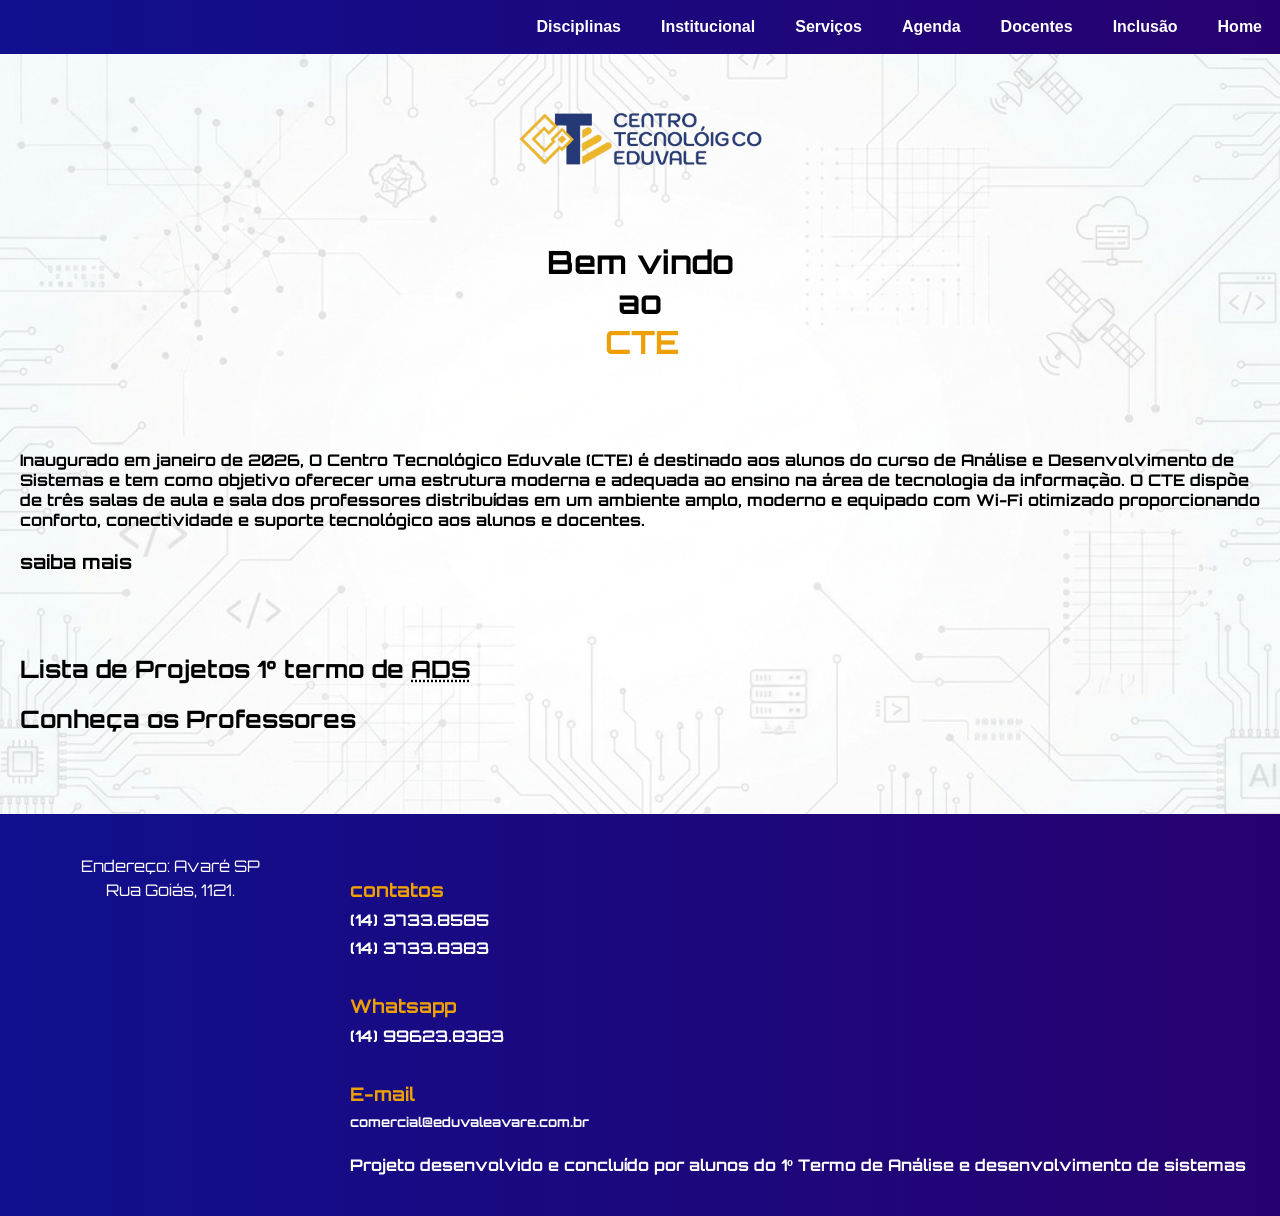
<file: index.html>
<!DOCTYPE HTML>
<html lang="en">
<head>
    <meta charset="UTF-8">
    <meta name="viewport" content="width=device-width, initial-scale=1.0">

    <!--adiciona css no codigo-->
    <link rel="stylesheet" href="/css/home.css">

    <!--adiciona estilos de fonte-->
        <link rel="preconnect" href="https://fonts.gstatic.com" crossorigin>
        <link href="https://fonts.googleapis.com/css2?family=Archivo+Black&family=Orbitron:wght@400..900&family=Silkscreen:wght@400;700&family=VT323&display=swap" rel="stylesheet">

    <title>Página principal</title>
</head>
<body>

    <!--Conteúdo do topo da página-->
    <header>
        <nav>
            <button class="menu-toggle" id="menuToggle" aria-label="Abrir menu">
                <span class="bar"></span>
                <span class="bar"></span>
                <span class="bar"></span>
            </button>

            <div class="nav-links" id="navLinks">
                <a class="linksHeader" href="/pages/curso.html">Disciplinas</a>
                <a class="linksHeader" href="/pages/institucional.html">Institucional</a>
                <a class="linksHeader" href="/pages/servicos.html">Serviços</a>
                <a class="linksHeader" href="/pages/agenda.html">Agenda</a>
                <a class="linksHeader" href="/pages/docentes.html">Docentes</a>
                <a class="linksHeader" href="/pages/inclusao.html">Inclusão</a>
                <a class="linksHeader" href="/index.html">Home</a>
            </div>
        </nav>
    </header>

    <!--Conteúdo principal da página-->
    <main id="paralax">
        <!--logo do curso no topo da página-->
        <section id="logoCurso">
            <div class="logo"></div>
        </section>

        <!--boas vindas!!-->
        <h1 id="titulo1" >
            Bem vindo <br>
            ao <br>
            <span class="letraMaior">CTE</span>
        </h1>

        <p id="paragrafo1">Inaugurado em janeiro de 2026, O Centro Tecnológico Eduvale (CTE) é destinado aos alunos do curso de Análise e Desenvolvimento de Sistemas e tem como objetivo oferecer uma estrutura moderna e adequada ao ensino na área de tecnologia da informação.
        O CTE dispõe de três salas de aula e sala dos professores distribuídas em um ambiente amplo, moderno e equipado com Wi-Fi otimizado proporcionando conforto, conectividade e suporte tecnológico aos alunos e docentes. </p>
        
        <!--botao redireciona para site da faculdade-->
        <section>
            <a href="https://www.eduvaleavare.com.br/" id="saibaMais">saiba mais</a>
        </section>

        <section class="listaDestaque">
            <a href="projetos.html" style="color: black; text-decoration: none;"><h2>Lista de Projetos 1° termo de <abbr title="Análise e Desenvolvimento de sistemas">ADS</abbr></h2></a>
            <a href="docentes.html" style="color: black; text-decoration: none;"><h2>Conheça os Professores<abbr title="Análise e Desenvolvimento de sistemas"></h2></a>
        </section>
        
    </main>
    

    <footer>

        <section>
            <p id="endereco">Endereço: Avaré SP 
                <br>Rua Goiás, 1121.</p>
            <iframe title="mapa google"
                src="https://www.google.com/maps/embed?pb=!1m18!1m12!1m3!1d7339.994823089298!2d-48.931171909295685!3d-23.097190597630686!2m3!1f0!2f0!3f0!3m2!1i1024!2i768!4f13.1!3m3!1m2!1s0x94c1270038081385%3A0x7e2c0cf404a719e9!2sHVET%20Eduvale!5e0!3m2!1spt-BR!2sbr!4v1778287290994!5m2!1spt-BR!2sbr" 
                id="mapa" allowfullscreen="" loading="lazy" referrerpolicy="no-referrer-when-downgrade">
            </iframe>
        </section>
        
        <section>
            <div class="contatos">
                <h3>contatos</h3>
                <h4>(14) 3733.8585</h4>
                <h4>(14) 3733.8383</h4>
                <br>
                <h3>Whatsapp</h3>
                <h4>(14) 99623.8383</h4>
                <br>
                <h3>E-mail</h3>
                <h5>comercial@eduvaleavare.com.br</h5>
            </div>

            <div id="creditos">
                <p>Projeto desenvolvido e concluído por alunos do 1º Termo de Análise e desenvolvimento de sistemas</p>
            </div>

        </section>
        
    </footer>
<script src="/js/script.js"></script>
</body>

</html>
</file>
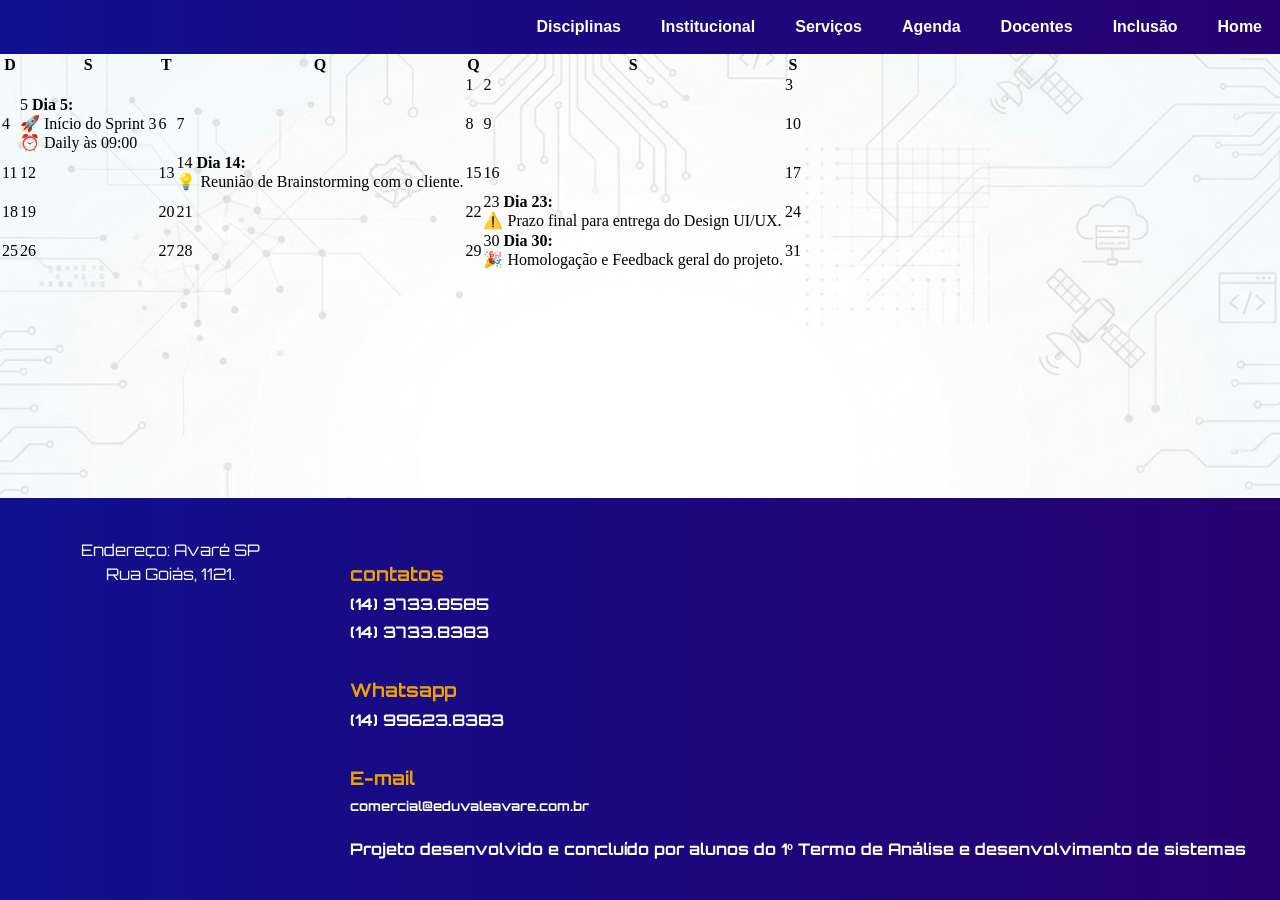
<file: pages/agenda.html>
<!DOCTYPE HTML>
<html lang="en">
<head>
    <meta charset="UTF-8">
    <meta name="viewport" content="width=device-width, initial-scale=1.0">

    <!--adiciona css no codigo-->
    <link rel="stylesheet" href="/css/agenda.css">

    <!--adiciona estilos de fonte-->
        <link rel="preconnect" href="https://fonts.gstatic.com" crossorigin>
        <link href="https://fonts.googleapis.com/css2?family=Archivo+Black&family=Orbitron:wght@400..900&family=Silkscreen:wght@400;700&family=VT323&display=swap" rel="stylesheet">

    <title>Página principal</title>
</head>
<body id="paralax">

<!--Conteúdo do topo da página-->
    <header>
        <nav>
            <button class="menu-toggle" id="menuToggle" aria-label="Abrir menu">
                <span class="bar"></span>
                <span class="bar"></span>
                <span class="bar"></span>
            </button>

            <div class="nav-links" id="navLinks">
                <a class="linksHeader" href="curso.html">Disciplinas</a>
                <a class="linksHeader" href="institucional.html">Institucional</a>
                <a class="linksHeader" href="servicos.html">Serviços</a>
                <a class="linksHeader" href="agenda.html">Agenda</a>
                <a class="linksHeader" href="docentes.html">Docentes</a>
                <a class="linksHeader" href="inclusao.html">Inclusão</a>
                <a class="linksHeader" href="/index.html">Home</a>
            </div>
        </nav>
    </header>

    <main>
        <table>
            <thead>
                <th>D</th>
                <th>S</th>
                <th>T</th>
                <th>Q</th>
                <th>Q</th>
                <th>S</th>
                <th>S</th>
            </thead>
            <tbody>
<td class="empty-day"></td>
                    <td class="empty-day"></td>
                    <td class="empty-day"></td>
                    <td class="empty-day"></td>
                    <td>1</td>
                    <td>2</td>
                    <td>3</td>
                </tr>
                <tr>
                    <td>4</td>
                    <td class="event-day">
                        5
                        <span class="event-notes">
                            <strong>Dia 5:</strong><br>
                            🚀 Início do Sprint 3<br>⏰ Daily às 09:00
                        </span>
                    </td>
                    <td>6</td>
                    <td>7</td>
                    <td>8</td>
                    <td>9</td>
                    <td>10</td>
                </tr>
                <tr>
                    <td>11</td>
                    <td>12</td>
                    <td>13</td>
                    <td class="event-day">
                        14
                        <span class="event-notes">
                            <strong>Dia 14:</strong><br>
                            💡 Reunião de Brainstorming com o cliente.
                        </span>
                    </td>
                    <td>15</td>
                    <td>16</td>
                    <td>17</td>
                </tr>
                <tr>
                    <td>18</td>
                    <td>19</td>
                    <td>20</td>
                    <td>21</td>
                    <td>22</td>
                    <td class="event-day">
                        23
                        <span class="event-notes">
                            <strong>Dia 23:</strong><br>
                            ⚠️ Prazo final para entrega do Design UI/UX.
                        </span>
                    </td>
                    <td>24</td>
                </tr>
                <tr>
                    <td>25</td>
                    <td>26</td>
                    <td>27</td>
                    <td>28</td>
                    <td>29</td>
                    <td class="event-day">
                        30
                        <span class="event-notes">
                            <strong>Dia 30:</strong><br>
                            🎉 Homologação e Feedback geral do projeto.
                        </span>
                    </td>
                    <td>31</td>
            </tbody>
        </table>
    </main>
    
    <footer>

        <section>
            <p id="endereco">Endereço: Avaré SP 
                <br>Rua Goiás, 1121.</p>
            <iframe title="mapa google"
                src="https://www.google.com/maps/embed?pb=!1m18!1m12!1m3!1d7339.994823089298!2d-48.931171909295685!3d-23.097190597630686!2m3!1f0!2f0!3f0!3m2!1i1024!2i768!4f13.1!3m3!1m2!1s0x94c1270038081385%3A0x7e2c0cf404a719e9!2sHVET%20Eduvale!5e0!3m2!1spt-BR!2sbr!4v1778287290994!5m2!1spt-BR!2sbr" 
                id="mapa" allowfullscreen="" loading="lazy" referrerpolicy="no-referrer-when-downgrade">
            </iframe>
        </section>
        
        <section>
            <div class="contatos">
                <h3>contatos</h3>
                <h4>(14) 3733.8585</h4>
                <h4>(14) 3733.8383</h4>
                <br>
                <h3>Whatsapp</h3>
                <h4>(14) 99623.8383</h4>
                <br>
                <h3>E-mail</h3>
                <h5>comercial@eduvaleavare.com.br</h5>
            </div>

            <div id="creditos">
                <p>Projeto desenvolvido e concluído por alunos do 1º Termo de Análise e desenvolvimento de sistemas</p>
            </div>

        </section>
        
    </footer>
    <script src="/js/script.js"></script>
</body>

</html>
</file>
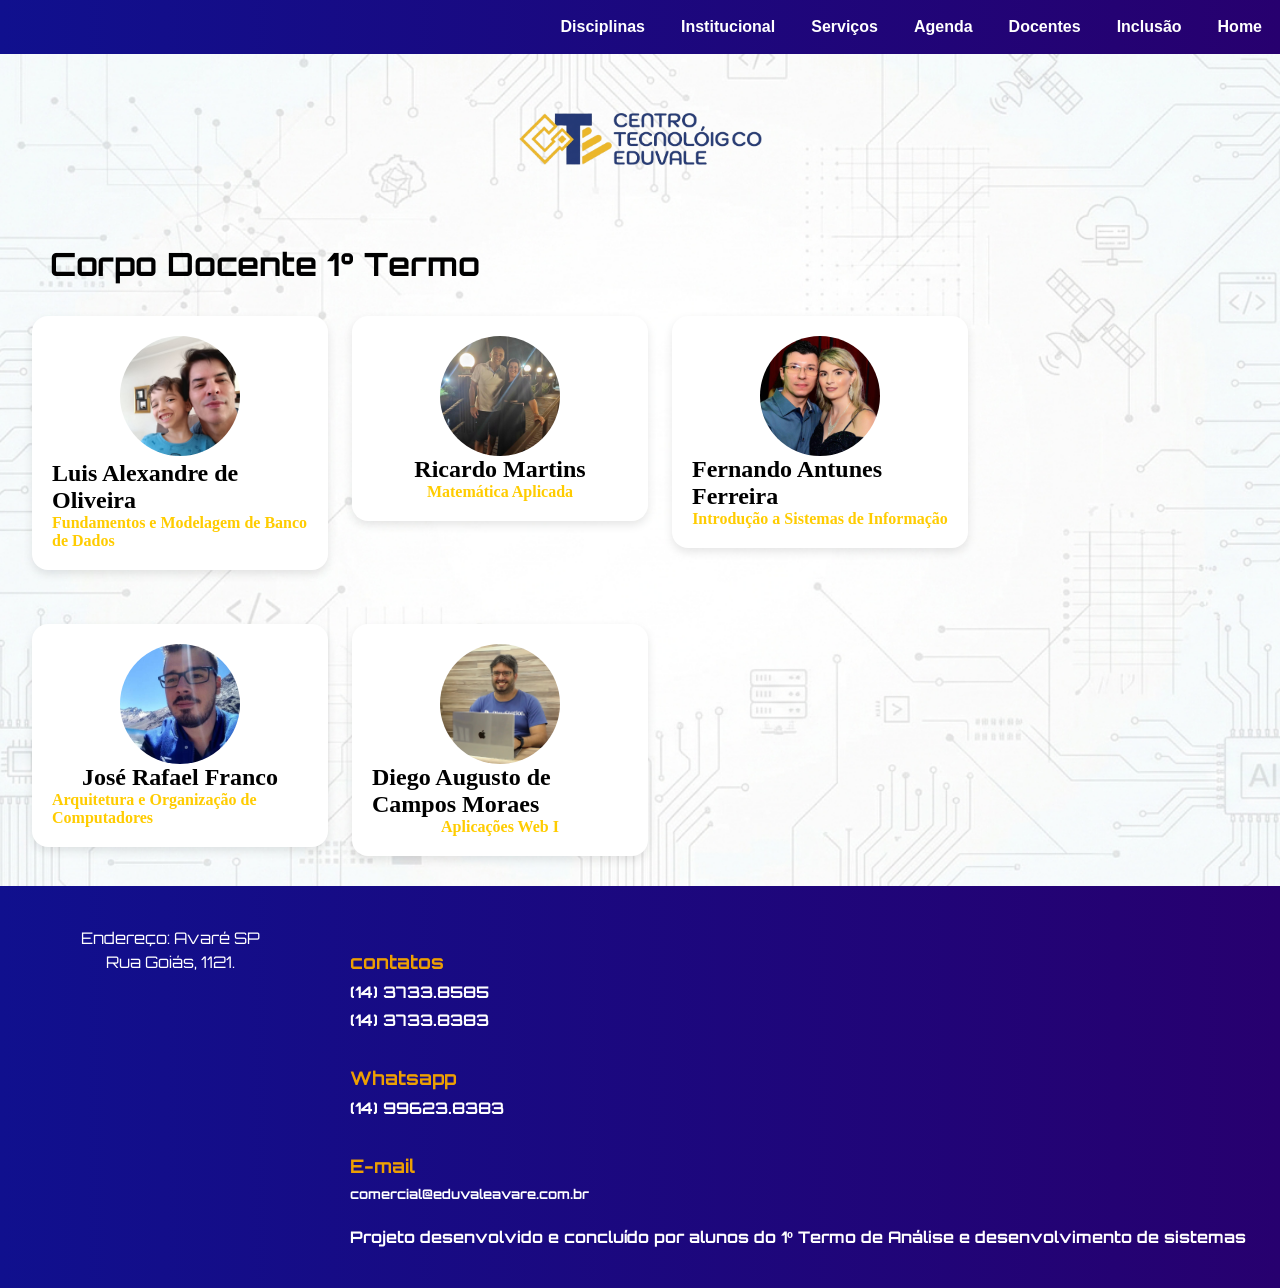
<file: pages/docentes.html>
<!DOCTYPE HTML>
<html lang="en">
<head>
    <meta charset="UTF-8">
    <meta name="viewport" content="width=device-width, initial-scale=1.0">

    <!--adiciona css no codigo-->
    <link rel="stylesheet" href="/css/docentes.css">

    <!--adiciona estilos de fonte-->
        <link rel="preconnect" href="https://fonts.googleapis.com">
        <link rel="preconnect" href="https://fonts.gstatic.com" crossorigin>
        <link rel="preconnect" href="https://fonts.googleapis.com">
        <link rel="preconnect" href="https://fonts.gstatic.com" crossorigin>
        <link href="https://fonts.googleapis.com/css2?family=Orbitron:wght@400..900&family=Silkscreen:wght@400;700&family=VT323&display=swap" rel="stylesheet">
        <link href="https://fonts.googleapis.com/css2?family=Orbitron:wght@400..900&family=Silkscreen:wght@400;700&display=swap" rel="stylesheet">

    <title>docentes</title>
</head>
<body>

        <!--Conteúdo do topo da página-->
    <header>
        <nav>
            <button class="menu-toggle" id="menuToggle" aria-label="Abrir menu">
                <span class="bar"></span>
                <span class="bar"></span>
                <span class="bar"></span>
            </button>

            <div class="nav-links" id="navLinks">
                <a class="linksHeader" href="curso.html">Disciplinas</a>
                <a class="linksHeader" href="institucional.html">Institucional</a>
                <a class="linksHeader" href="servicos.html">Serviços</a>
                <a class="linksHeader" href="agenda.html">Agenda</a>
                <a class="linksHeader" href="docentes.html">Docentes</a>
                <a class="linksHeader" href="inclusao.html">Inclusão</a>
                <a class="linksHeader" href="/index.html">Home</a>
            </div>
        </nav>
    </header>

        <!--Conteúdo principal da página-->
<main>
        <div id="paralax">

            <section id="logoCurso">
                <div class="logo"></div>
            </section>

            <h1>Corpo Docente 1° Termo</h1>

            <section class="docentes-conteiner">

                <div class="docente" onclick="toggleCard(this)">
                    <div>
                        <img src="/img/profAlexandre.jpeg" alt="Professor Luis Alexandre de Oliveira">
                    </div>
                    <div class="info">
                        <h2>Luis Alexandre de Oliveira</h2>
                        <p class="area">Fundamentos e Modelagem de Banco de Dados</p>
                        <div class="descricao">
                            <p>Descrição do docente...</p>
                        </div>
                    </div>
                </div>

                <div class="docente" onclick="toggleCard(this)">
                    <img src="/img/profRicardo.jpeg" alt="Professor Ricardo Martins">
                    <div class="info">
                        <h2>Ricardo Martins</h2>
                        <p class="area">Matemática Aplicada</p>
                        <div class="descricao">
                            <p>Descrição do docente...</p>
                        </div>
                    </div>
                </div>

                <div class="docente" onclick="toggleCard(this)">
                    <img src="/img/profFernando.jpeg" alt="Professor Fernando Antunes Ferreira">
                    <div class="info">
                        <h2>Fernando Antunes Ferreira</h2>
                        <p class="area">Introdução a Sistemas de Informação</p>
                        <div class="descricao">
                            <p>Descrição do docente...</p>
                        </div>
                    </div>
                </div>

                <div class="docente" onclick="toggleCard(this)">
                    <img src="/img/profJose.jpg" alt="Professor José Rafael Franco">
                    <div class="info">
                        <h2>José Rafael Franco</h2>
                        <p class="area">Arquitetura e Organização de Computadores</p>
                        <div class="descricao">
                            <p>Descrição do docente...</p>
                        </div>
                    </div>
                </div>

                <div class="docente" onclick="toggleCard(this)">
                    <img src="/img/profDiego.jpg" alt="Professor Diego Augusto de Campos Moraes">
                    <div class="info">
                        <h2>Diego Augusto de Campos Moraes</h2>
                        <p class="area">Aplicações Web I</p>
                        <div class="descricao">
                            <p>Graduado em Informática para Gestão de Negócios pela FATEC Botucatu, mestre e doutor pela FCA UNESP/Botucatu. 
                            Destaca-se pela formação no exterior com a realização do CAPES-PDSE em Bari/Itália. 
                            É docente credenciado no programa de pós-graduação da FCA UNESP/Botucatu e possui experiência no desenvolvimento de sistemas e pesquisas com geoprocessamento.</p> 
                            <div class="contatoProf"><p>Contato: tecnologia@eduvaleavare.com.br</p></div>
                        </div>
                    </div>
                </div>

            </section>
        </div> 
        </main>


    <footer>

        <section>
            <p id="endereco">Endereço: Avaré SP 
                <br>Rua Goiás, 1121.</p>
            <iframe title="mapa google"
                src="https://www.google.com/maps/embed?pb=!1m18!1m12!1m3!1d7339.994823089298!2d-48.931171909295685!3d-23.097190597630686!2m3!1f0!2f0!3f0!3m2!1i1024!2i768!4f13.1!3m3!1m2!1s0x94c1270038081385%3A0x7e2c0cf404a719e9!2sHVET%20Eduvale!5e0!3m2!1spt-BR!2sbr!4v1778287290994!5m2!1spt-BR!2sbr" 
                id="mapa" allowfullscreen="" loading="lazy" referrerpolicy="no-referrer-when-downgrade">
            </iframe>
        </section>
        
        <section>
            <div class="contatos">
                <h3>contatos</h3>
                <h4>(14) 3733.8585</h4>
                <h4>(14) 3733.8383</h4>
                <br>
                <h3>Whatsapp</h3>
                <h4>(14) 99623.8383</h4>
                <br>
                <h3>E-mail</h3>
                <h5>comercial@eduvaleavare.com.br</h5>
            </div>

            <div id="creditos">
                <p>Projeto desenvolvido e concluído por alunos do 1º Termo de Análise e desenvolvimento de sistemas</p>
            </div>

        </section>
        
    </footer>

    <script src="/js/script.js"></script>

</body>

</html>
</file>
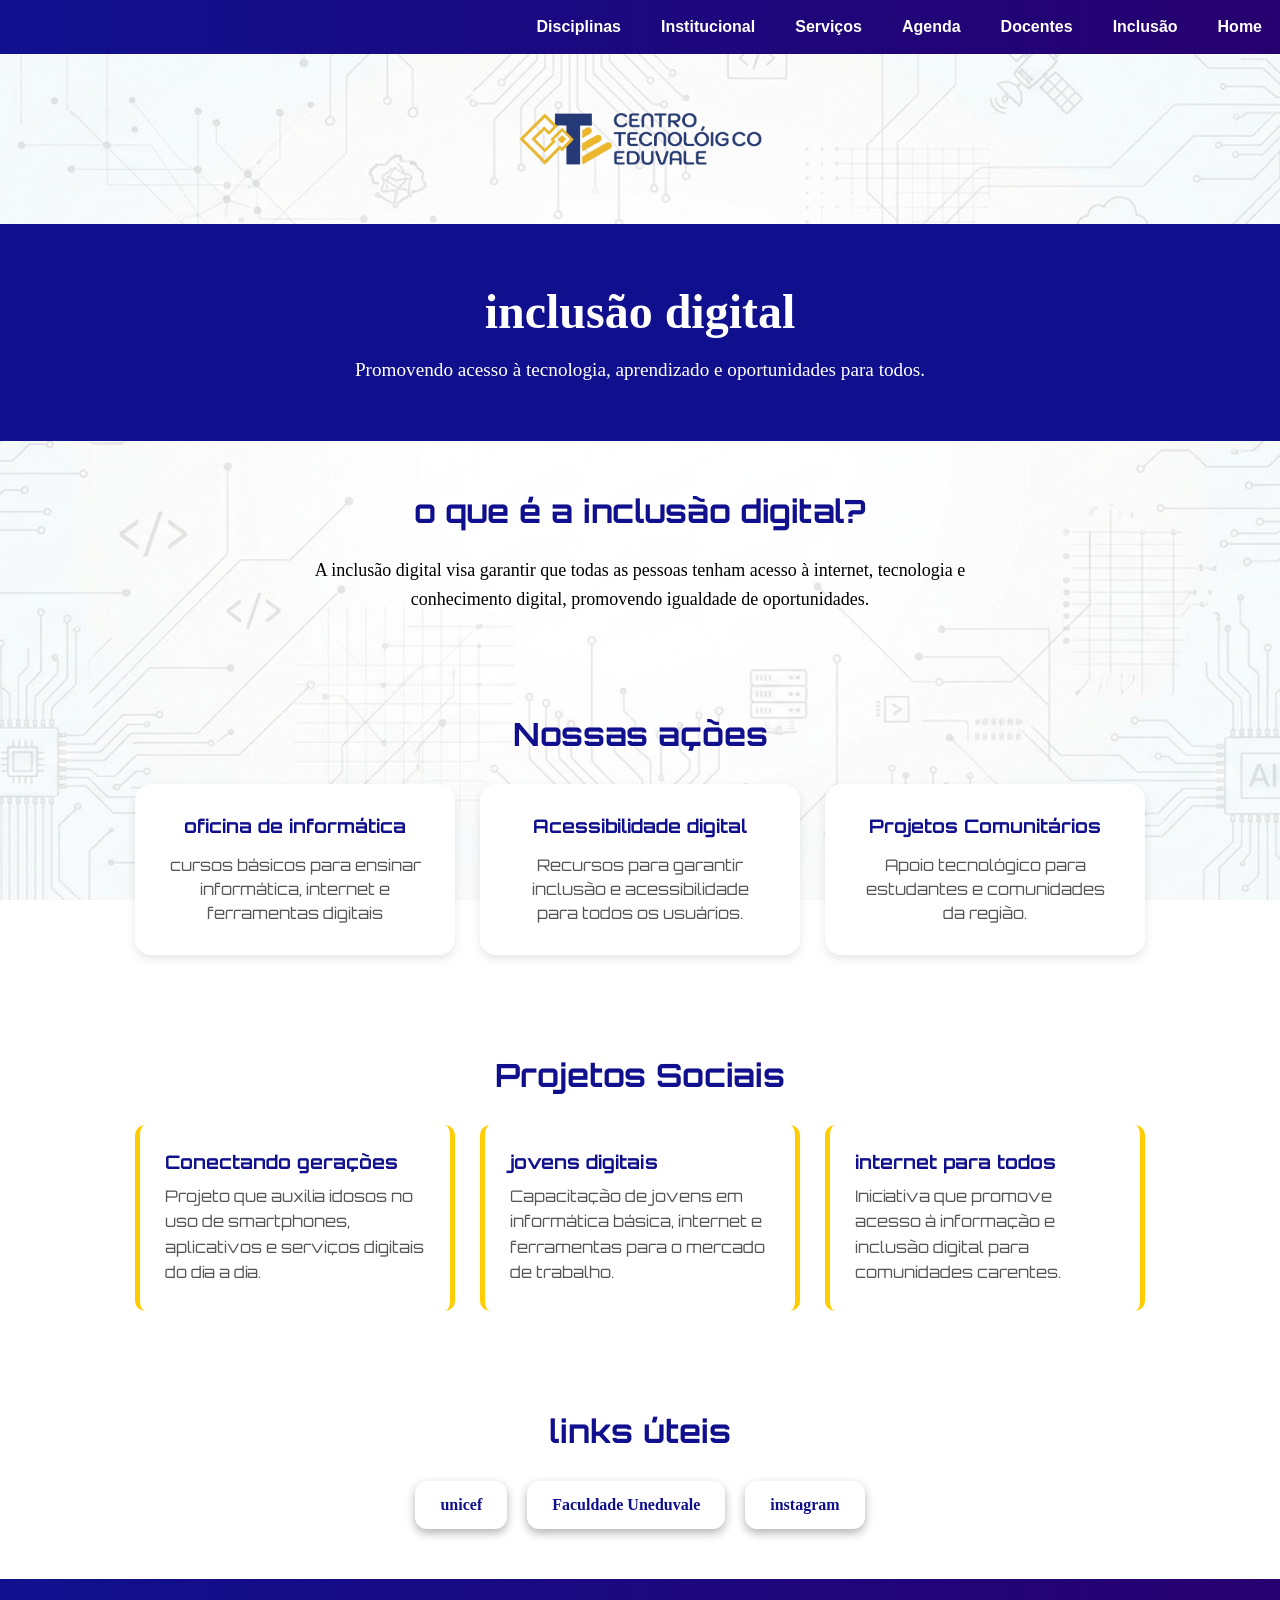
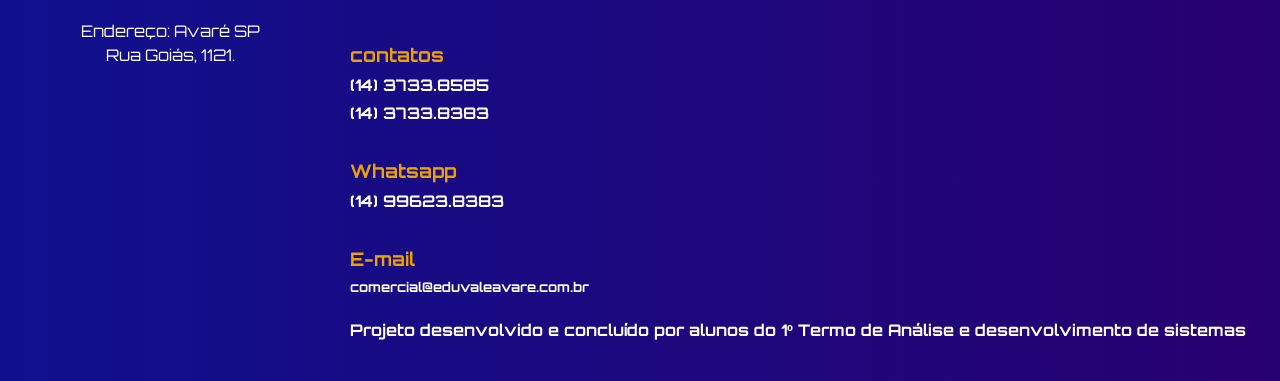
<file: pages/inclusao.html>
<!DOCTYPE html>
<html lang="en">
<head>
    <meta charset="UTF-8">

    <!--adiciona o css no código-->
    <link rel="stylesheet" href="/css/inclusao.css">

    <meta name="viewport" content="width=device-width, initial-scale=1.0">

    <link rel="preconnect" href="https://fonts.gstatic.com" crossorigin>
    <link href="https://fonts.googleapis.com/css2?family=Archivo+Black&family=Orbitron:wght@400..900&family=Silkscreen:wght@400;700&family=VT323&display=swap" rel="stylesheet">
    
    <title>Inclusão</title>
</head>
<body>

    <!--Conteúdo do topo da página-->
    <header>
        <nav>
            <button class="menu-toggle" id="menuToggle" aria-label="Abrir menu">
                <span class="bar"></span>
                <span class="bar"></span>
                <span class="bar"></span>
            </button>

            <div class="nav-links" id="navLinks">
                <a class="linksHeader" href="curso.html">Disciplinas</a>
                <a class="linksHeader" href="institucional.html">Institucional</a>
                <a class="linksHeader" href="servicos.html">Serviços</a>
                <a class="linksHeader" href="agenda.html">Agenda</a>
                <a class="linksHeader" href="docentes.html">Docentes</a>
                <a class="linksHeader" href="inclusao.html">Inclusão</a>
                <a class="linksHeader" href="/index.html">Home</a>
            </div>
        </nav>
    </header>

        <!--Conteúdo principal da página-->
    <main id="paralax">
    <div>

         <!--logo do curso no topo da página-->
            <section id="logoCurso">
                <div class="logo"></div>
            </section>

            <!--Conteiner-->
            <section class="tituloinclusao">
                <h1>inclusão digital</h1>
                <p>Promovendo acesso à tecnologia, aprendizado e oportunidades para todos.</p>
            </section>

            <section class="sobreinclusao">
                <h2>o que é a inclusão digital?</h2>
                <p>A inclusão digital visa garantir que todas as pessoas tenham acesso à internet, tecnologia e conhecimento digital, promovendo igualdade de oportunidades. </p>
            </section>

            <section class="acoesinclusao">
                <h2>Nossas ações</h2>
                <div class="cards">
                    <div class="card">
                        <h3>oficina de informática</h3>
                        <p>cursos básicos para ensinar informática, internet e ferramentas digitais</p>
                    </div>

                    <div class="card">
                        <h3>Acessibilidade digital</h3>
                        <p>Recursos para garantir inclusão e acessibilidade
                        para todos os usuários.</p>
                    </div>

                    <section class="card">
                        <h3>Projetos Comunitários</h3>
                        <p> Apoio tecnológico para estudantes
                        e comunidades da região.</p>
                    </section>
                </div>
            </section>

            <section class="projetossociais">
                <h2>Projetos Sociais</h2>
                <div class="projetos">
                    <div class="projeto">
                        <h3>Conectando gerações</h3>
                        <p>Projeto que auxilia idosos no uso de smartphones,
                aplicativos e serviços digitais do dia a dia.</p>
                    </div>

                    <div class="projeto">
                        <h3>jovens digitais</h3>
                        <p>Capacitação de jovens em informática básica,
                internet e ferramentas para o mercado de trabalho.</p>
                    </div>

                     <div class="projeto">
                        <h3>internet para todos</h3>
                    <p> Iniciativa que promove acesso à informação
                e inclusão digital para comunidades carentes.</p>
                    </div>
                </div>
            </section>

            <section class="linksuteis">
                <h2>links úteis</h2>
                <div class="links">
                    <a src="https://www.unicef.org/brazil/" target="_blank">unicef</a>

                    <a src="https://www.eduvaleavare.com.br/" target="_blank">Faculdade Uneduvale</a>

                    <a src="https://www.instagram.com/uneduvale/" target="_blank">instagram</a>
                </div>
            </section>


    </main>
    <footer>
        
        <section>
            <p id="endereco">Endereço: Avaré SP 
                <br>Rua Goiás, 1121.</p>
            <iframe title="mapa google"
                src="https://www.google.com/maps/embed?pb=!1m18!1m12!1m3!1d7339.994823089298!2d-48.931171909295685!3d-23.097190597630686!2m3!1f0!2f0!3f0!3m2!1i1024!2i768!4f13.1!3m3!1m2!1s0x94c1270038081385%3A0x7e2c0cf404a719e9!2sHVET%20Eduvale!5e0!3m2!1spt-BR!2sbr!4v1778287290994!5m2!1spt-BR!2sbr" 
                id="mapa" allowfullscreen="" loading="lazy" referrerpolicy="no-referrer-when-downgrade">
            </iframe>
        </section>
        
        <section>
            <div class="contatos">
                <h3>contatos</h3>
                <h4>(14) 3733.8585</h4>
                <h4>(14) 3733.8383</h4>
                <br>
                <h3>Whatsapp</h3>
                <h4>(14) 99623.8383</h4>
                <br>
                <h3>E-mail</h3>
                <h5>comercial@eduvaleavare.com.br</h5>
            </div>

            <div id="creditos">
                <p>Projeto desenvolvido e concluído por alunos do 1º Termo de Análise e desenvolvimento de sistemas</p>
            </div>

        </section>
        

    </footer>
    <script src="/js/script.js"></script>
</body>
</html>
</file>
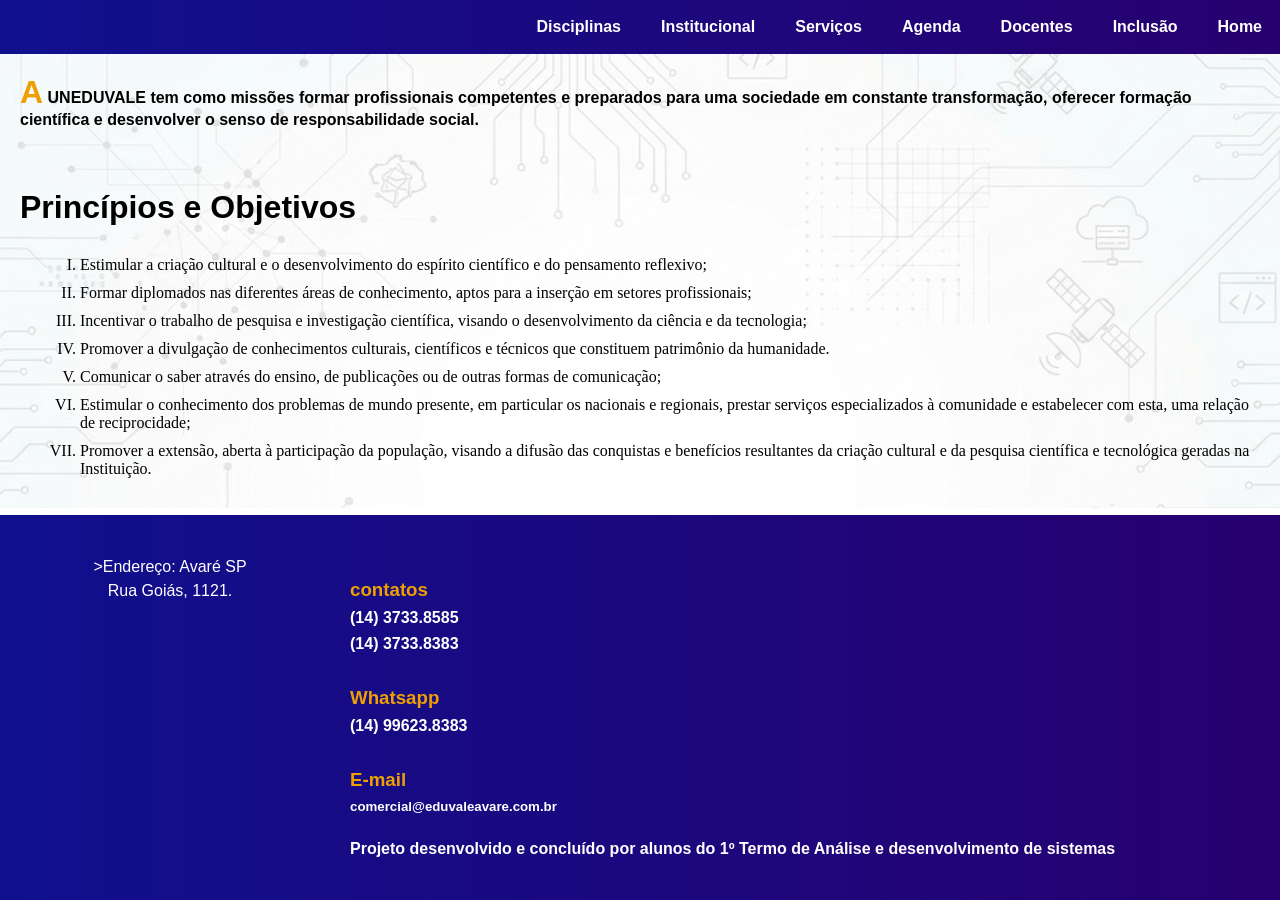
<file: pages/institucional.html>
<!DOCTYPE html>
<html lang="en">
<head>
    <meta charset="UTF-8">
    <meta name="viewport" content="width=device-width, initial-scale=1.0">
    <link rel="stylesheet" href="/css/institucional.css">
    <title>Document</title>
</head>
<body>
    <header>
        <nav>
            <button class="menu-toggle" id="menuToggle" aria-label="Abrir menu">
                <span class="bar"></span>
                <span class="bar"></span>
                <span class="bar"></span>
            </button>

            <div class="nav-links" id="navLinks">
                <a class="linksHeader" href="curso.html">Disciplinas</a>
                <a class="linksHeader" href="institucional.html">Institucional</a>
                <a class="linksHeader" href="servicos.html">Serviços</a>
                <a class="linksHeader" href="agenda.html">Agenda</a>
                <a class="linksHeader" href="docentes.html">Docentes</a>
                <a class="linksHeader" href="inclusao.html">Inclusão</a>
                <a class="linksHeader" href="/index.html">Home</a>
            </div>
        </nav>
    </header>


    <main id="paralax">
        <!--titulo das missões da organização-->
        <h1 id="missaoTitulo"><span class="letraMaior">A</span> UNEDUVALE tem como missões formar profissionais competentes e preparados para uma sociedade em constante transformação,
         oferecer formação científica e desenvolver o senso de responsabilidade social.</h1>

         <!--lista de missões-->
         <h2 id="missoes">Princípios e Objetivos</h2>
         <ol type="I" class="missoes">
            <li> Estimular a criação cultural e o desenvolvimento do espírito científico e do pensamento reflexivo;</li>
            <li>Formar diplomados nas diferentes áreas de conhecimento, aptos para a inserção em setores profissionais;</li>
            <li>Incentivar o trabalho de pesquisa e investigação científica, visando o desenvolvimento da ciência e da tecnologia;</li>
            <li>Promover a divulgação de conhecimentos culturais, científicos e técnicos que constituem patrimônio da humanidade.</li>
            <li>Comunicar o saber através do ensino, de publicações ou de outras formas de comunicação;</li>
            <li>Estimular o conhecimento dos problemas de mundo presente, em particular os nacionais e regionais, prestar serviços especializados à comunidade e estabelecer com esta, uma relação de reciprocidade;</li>
            <li> Promover a extensão, aberta à participação da população, visando a difusão das conquistas e benefícios resultantes da criação cultural e da pesquisa científica e tecnológica geradas na Instituição.</li>
         </ol>
    </main>

    <footer>

        <section>
            <p id="endereco">>Endereço: Avaré SP 
                <br>Rua Goiás, 1121.</p>
            <iframe title="mapa google"
                src="https://www.google.com/maps/embed?pb=!1m18!1m12!1m3!1d7339.994823089298!2d-48.931171909295685!3d-23.097190597630686!2m3!1f0!2f0!3f0!3m2!1i1024!2i768!4f13.1!3m3!1m2!1s0x94c1270038081385%3A0x7e2c0cf404a719e9!2sHVET%20Eduvale!5e0!3m2!1spt-BR!2sbr!4v1778287290994!5m2!1spt-BR!2sbr" 
                id="mapa" allowfullscreen="" loading="lazy" referrerpolicy="no-referrer-when-downgrade">
            </iframe>
        </section>
        
        <section>
            <div class="contatos">
                <h3>contatos</h3>
                <h4>(14) 3733.8585</h4>
                <h4>(14) 3733.8383</h4>
                <br>
                <h3>Whatsapp</h3>
                <h4>(14) 99623.8383</h4>
                <br>
                <h3>E-mail</h3>
                <h5>comercial@eduvaleavare.com.br</h5>
            </div>

            <div id="creditos">
                <p>Projeto desenvolvido e concluído por alunos do 1º Termo de Análise e desenvolvimento de sistemas</p>
            </div>

        </section>
        
    </footer>

    <script src="/js/script.js"></script>
</body>

</html>
</file>
<file: css/home.css>
/* ==========================================================================
   1. RESET GLOBAL & CONFIGURAÇÕES BASE
   ========================================================================== */

* {
    margin: 0;
    padding: 0;
    /* Movido para o reset global para aplicar em tudo de forma consistente */
    box-sizing: border-box; 
    /* outline: 2px solid red !important; */ /* Linha para debug de layout, se necessário */
}

body {
    /* CORREÇÃO NO BODY: Transforma o corpo do site em um container flexível vertical */
    display: flex;
    flex-direction: column;
    max-width: 100%;
    /* overflow: auto !important; */
}

/* Oculta a barra de rolagem no WebKit (Chrome/Safari) */
body::-webkit-scrollbar {
    display: none;  
}

/* ==========================================================================
   2. HEADER & NAVEGAÇÃO (NAV)
   ========================================================================== */

/* Estiliza o topo da página */
nav {
    display: flex;
    justify-content: end;
    gap: 2px;
    max-width: 100%;
    height: 6vh;
    background-image: linear-gradient(to left, #27006f, #10108e);
    position: relative;
}

.menu-toggle {
    display: none; /* Escondido por padrão em telas grandes (Desktop) */
    font-size: 1.5rem;
    background: none;
    border: none;
    color: #fff;
    cursor: pointer;
    padding: 20px;
}

.linksHeader {
    display: inline-block;
    position: relative;
    margin: 2vh;
    color: white;
    text-decoration: none;
    font-family: Arial, sans-serif;
    font-weight: bold;
    transition: transform 0.3s ease, color 0.3s ease; 
    transform-origin: center;
}

/* Cria a linha decorativa acima dos links */
.linksHeader::before {
    content: "";
    position: absolute;
    top: -15px;
    left: 0;
    width: 0;
    height: 5px; 
    background-color: #ffff00;
    transition: width 0.3s ease;
}

.linksHeader:hover {
    color: #ffffff;
    transform: scale(1.09);
}

.linksHeader:hover::before {
    width: 100%;
}

/* ==========================================================================
   3. CONTEÚDO PRINCIPAL & ELEMENTOS DE MÍDIA
   ========================================================================== */

#paralax {
    background-image: url(/img/fundo.png);
    height: 100%;
    background-attachment: fixed; /* Fixa o background para criar o efeito parallax */
    /* Centraliza e escala a imagem para cobrir toda a div */
    background-position: center;
    background-repeat: no-repeat;
    background-size: cover;
}

#logoCurso {
    display: flex;
    justify-content: center;
}

.logo {
    display: flex;
    background-image: url(/img/eduvaleLogo.png);
    background-size: contain;
    background-repeat: no-repeat;
    background-position: center;
    width: 300px;
    max-width: 100%;
    aspect-ratio: 2/1;
    margin: 10px;
}

/* Título de boas-vindas da página */
#titulo1 {
    display: flex;
    flex-direction: column;
    justify-content: center;
    padding: 2vh;
    max-width: 100%;
    font-family: 'Orbitron', sans-serif;
    font-weight: bold;
    font-style: normal;
    text-align: center;
}

/* Deixa a letra maior a fim de destacar uma letra específica no título */
.letraMaior {
    margin-left: 5px;
    color: #ed9f03;
}

.imagemDiv {
    background-image: linear-gradient(to bottom, black 60%, transparent 100%);
    min-height: 100px;
    height: auto;
    width: 400px;
    border-radius: 5px;
}

#saibaMais {
    font-family: 'Orbitron', sans-serif;
    text-decoration: none;
    margin-left: 20px;
    margin-top: 5px;
    font-size: 1.2rem;
    font-weight: bold;
    color: #000000;
    transition: color 0.3s ease;
}

#saibaMais:hover {
    color: #441fbd;
    text-decoration: underline;
}

#paragrafo1 {
    display: flex;
    flex-wrap: wrap;
    justify-content: center;
    padding: 20px;
    margin-top: 50px;
    max-width: 100%;
    font-family: 'Orbitron', sans-serif;
    font-weight: bold;
    font-style: normal;   
}

/* Estiliza a lista de destaques do curso */
.listaDestaque {
    display: flex;
    flex-direction: column;
    flex-wrap: wrap;
    gap: 20px;
    width: auto;       /* Ocupa a largura total disponível */
    max-width: 100%;   /* Define o limite para telas grandes (substituindo o antigo 500px fixo) */
    margin-top: 5rem;
    margin-left: 20px;
    margin-bottom: 5rem;
    color: rgb(0, 0, 0);
    font-family: 'Orbitron', sans-serif;
    font-style: normal;
    font-size: 1rem;
    text-decoration: none;
}

.listaDestaque :hover {
    transition: color 0.3s ease 0.3s;
    color: #441fbd;
    text-decoration: underline;
}

/* ==========================================================================
4. FOOTER / RODAPÉ (ESTILO DESKTOP)
========================================================================== */

/* CORREÇÃO NO FOOTER: Ajustado de #footer para a tag nativa footer */
footer {
    display: flex;
    justify-content: start;        /* Distribui as colunas igualmente no desktop */
    align-items: flex-start;
    flex-wrap: wrap;               /* Permite quebra de linha se a tela encolher */
    gap: 30px;
    width: 100%;
    min-height: 15vh;              /* Define uma altura responsiva para o rodapé */
    background-image: linear-gradient(to left, #27006f, #10108e);
    padding: 40px 20px;            /* Mais espaço interno para respirar */
    margin-top: auto;              /* A MÁGICA: Empurra o footer para o final da tela se faltar conteúdo */
}

    /* Informações de endereço no footer */
    #endereco {
        font-family: 'Orbitron', sans-serif;
        font-size: 1rem;
        color: white;
        line-height: 1.5;              /* Melhora o espaçamento entre as linhas do texto */
        margin-bottom: 5px;
        text-align: center; 
    }

    /* Informações e links de contatos */
    .contatos {
        display: flex;
        flex-direction: column;
        gap: 0.5rem;                     /* Espaçamento controlado entre blocos de número */
        font-family: 'Orbitron', sans-serif;
        color: #ffffff;
        font-size: 1rem;
        margin-top: 1.5rem;
    }

    .contatos h3 {
        color: #ed9f03;
    }

    /* Bloco de créditos e autoria dos desenvolvedores */
    #creditos {
        font-family: 'Orbitron', sans-serif;
        font-weight: bold;
        color: white;
        max-width: 100vh;              /* Limita a largura para o texto não esticar ao infinito */
        line-height: 1.4;
        margin-top: 1.5rem;
    }

    /* Mapa do local em que reside o curso (Para telas grandes) */
    #mapa {
        display: flex;
        width: 100%;
        max-width: 300px; 
        max-height: 100%;
        height: auto;
        border-radius: 15px;
        border: none;
    }

/* ==========================================================================
   5. REGRAS DE RESPONSIVIDADE (MOBILE)
   ========================================================================== */

/* Responsividade: Configurações aplicadas em telas menores (até 768px) */
@media (max-width: 768px) {
nav {
        display: flex;
        justify-content: flex-start; /* Alinha o botão à esquerda */
        align-items: center;         /* Centraliza o botão verticalmente */
        height: 45px;                /* ALTURA FIXA IGUAL PARA TODAS AS PÁGINAS */
        position: relative;          /* Base para o menu absoluto cair no sítio certo */
        padding: 0 15px;             /* Afasta o botão ligeiramente da borda do ecrã */
    }

    .menu-toggle {
        display: flex !important;    /* Força o botão a aparecer no formato correto */
        background: none;
        border: none;
        cursor: pointer;
        flex-direction: column;
        gap: 4px;                    /* Espaçamento entre as 3 linhas */
        padding: 0;
        margin: 0;
    }

    /* Desenha as 3 linhas com tamanho fixo e controlado */
    .menu-toggle .bar {
        display: block;
        width: 22px;
        height: 3px;
        background-color: white;
        border-radius: 2px;
        transition: 0.3s ease;
    }

    .nav-links {
        display: flex;
        flex-direction: column;
        width: 100%;
        position: absolute;
        top: 45px;                   /* Cola exatamente abaixo dos 45px da barra nav */
        left: 0;
        background-color: #10108e;
        z-index: 1000;
        
        /* Sistema de transição suave */
        opacity: 0;
        visibility: hidden;
        transform: translateY(-10px);
        transition: opacity 0.4s ease, transform 0.4s ease, visibility 0.4s;
    }

    /* Ativado via JavaScript */
    .nav-links.active {
        align-items: stretch;
        opacity: 1;
        visibility: visible;
        transform: translateY(0);
    }

    .linksHeader {
        margin: 0;
        padding: 15px 20px;
        width: 100%;
        text-align: left;
        transition: background-color 0.3s ease;
    }

    .linksHeader:hover {
        background-color: #0b0b66;   /* Feedback visual de clique */
        transform: none;             /* Remove o zoom do desktop no mobile */
    }

    .linksHeader::before {
        display: none;               /* Remove a linha amarela decorativa no mobile */
    }

    /* Reajuste de margens da lista de destaques no mobile */
    .listaDestaque {
        margin-top: 2rem;
        margin-bottom: 2rem; 
    }

    /* Ajustes estruturais do rodapé para telas pequenas */
    footer {
        flex-direction: column;    /* Alinha os blocos verticalmente (um embaixo do outro) */
        align-items: center;       /* Centraliza as seções horizontalmente */
        text-align: center;        /* Garante que os textos fiquem centralizados */
        gap: 35px;                 /* Cria um espaçamento agradável entre os blocos */
    }

    /* Ajuste nos contatos separando com uma borda  cada maniera de contato*/
    .contatos {
        border-top: 1px solid rgba(255, 255, 255, 0.2);
    }

    /* FORÇANDO O MAPA A SUMIR: O !important garante prioridade máxima no mobile */
    #mapa {
        display: none !important;
    }

    /* Reajuste do bloco de créditos para ocupar melhor o espaço mobile */
    #creditos {
        max-width: 100%;
        width: 100%;
        padding-top: 15px;
        border-top: 1px solid rgba(255, 255, 255, 0.2); /* Linha sutil separadora */
    }
}
</file>
<file: css/agenda.css>
/* ==========================================================================
   1. RESET GLOBAL & CONFIGURAÇÕES BASE
   ========================================================================== */

html, body {
    height: 100%; /* Garante a base de cálculo da altura */
}

* {
    margin: 0;
    padding: 0;
    box-sizing: border-box; 
}

body {
    display: flex;
    flex-direction: column;
    max-width: 100%;
    min-height: 100vh; /* A MÁGICA PARTE 1: Força o corpo a ter no mínimo o tamanho da tela inteira */
    background-color: #ffffff; /* Ou a cor de fundo padrão do seu site */
}

/* Oculta a barra de rolagem no WebKit (Chrome/Safari) */
body::-webkit-scrollbar {
    display: none;  
}

/* ==========================================================================
   2. HEADER & NAVEGAÇÃO (NAV)
   ========================================================================== */

/* Estiliza o topo da página */
nav {
    display: flex;
    justify-content: end;
    gap: 2px;
    max-width: 100%;
    height: 6vh;
    background-image: linear-gradient(to left, #27006f, #10108e);
    position: relative;
}

.menu-toggle {
    display: none; /* Escondido por padrão em telas grandes (Desktop) */
    font-size: 1.5rem;
    background: none;
    border: none;
    color: #fff;
    cursor: pointer;
    padding: 20px;
}

.linksHeader {
    display: inline-block;
    position: relative;
    margin: 2vh;
    color: white;
    text-decoration: none;
    font-family: Arial, sans-serif;
    font-weight: bold;
    transition: transform 0.3s ease, color 0.3s ease; 
    transform-origin: center;
}

/* Cria a linha decorativa acima dos links */
.linksHeader::before {
    content: "";
    position: absolute;
    top: -15px;
    left: 0;
    width: 0;
    height: 5px; 
    background-color: #ffff00;
    transition: width 0.3s ease;
}

.linksHeader:hover {
    color: #ffffff;
    transform: scale(1.09);
}

.linksHeader:hover::before {
    width: 100%;
}

/* ==========================================================================
   3. CONTEÚDO PRINCIPAL & ELEMENTOS DE MÍDIA
   ========================================================================== */

#paralax {
    background-image: url(/img/fundo.png);
    height: 100%;
    background-attachment: fixed; /* Fixa o background para criar o efeito parallax */
    /* Centraliza e escala a imagem para cobrir toda a div */
    background-position: center;
    background-repeat: no-repeat;
    background-size: cover;
}

#logoCurso {
    display: flex;
    justify-content: center;
}

.logo {
    display: flex;
    background-image: url(/img/eduvaleLogo.png);
    background-size: contain;
    background-repeat: no-repeat;
    background-position: center;
    width: 300px;
    max-width: 100%;
    aspect-ratio: 2/1;
    margin: 10px;
}

    /* ==========================================================================
    4. FOOTER / RODAPÉ (ESTILO DESKTOP)
    ========================================================================== */

    /* CORREÇÃO NO FOOTER: Ajustado de #footer para a tag nativa footer */
    footer {
        display: flex;
        justify-content: start; /* Distribui as colunas igualmente no desktop */
        align-items: flex-start;
        flex-wrap: wrap;               /* Permite quebra de linha se a tela encolher */
        gap: 30px;
        width: 100%;
        min-height: 15vh;              /* Define uma altura responsiva para o rodapé */
        background-image: linear-gradient(to left, #27006f, #10108e);
        padding: 40px 20px;            /* Mais espaço interno para respirar */
        margin-top: auto;              /* A MÁGICA: Empurra o footer para o final da tela se faltar conteúdo */
    }

    /* Informações de endereço no footer */
    #endereco {
        font-family: 'Orbitron', sans-serif;
        font-size: 1rem;
        color: white;
        line-height: 1.5;              /* Melhora o espaçamento entre as linhas do texto */
        margin-bottom: 5px;
        text-align: center; 
    }

    /* Informações e links de contatos */
    .contatos {
        display: flex;
        flex-direction: column;
        gap: 0.5rem;                     /* Espaçamento controlado entre blocos de número */
        font-family: 'Orbitron', sans-serif;
        color: #ffffff;
        font-size: 1rem;
        margin-top: 1.5rem;
    }

    .contatos h3 {
        color: #ed9f03;
    }

    /* Bloco de créditos e autoria dos desenvolvedores */
    #creditos {
        font-family: 'Orbitron', sans-serif;
        font-weight: bold;
        color: white;
        max-width: 100vh;              /* Limita a largura para o texto não esticar ao infinito */
        line-height: 1.4;
        margin-top: 1.5rem;
    }

    /* Mapa do local em que reside o curso (Para telas grandes) */
    #mapa {
        display: flex;
        width: 100%;
        max-width: 300px; 
        max-height: 100%;
        height: auto;
        border-radius: 15px;
        border: none;
    }

/* ==========================================================================
   5. REGRAS DE RESPONSIVIDADE (MOBILE)
   ========================================================================== */

/* Responsividade: Configurações aplicadas em telas menores (até 768px) */
@media (max-width: 768px) {
nav {
        display: flex;
        justify-content: flex-start; /* Alinha o botão à esquerda */
        align-items: center;         /* Centraliza o botão verticalmente */
        height: 45px;                /* ALTURA FIXA IGUAL PARA TODAS AS PÁGINAS */
        position: relative;          /* Base para o menu absoluto cair no sítio certo */
        padding: 0 15px;             /* Afasta o botão ligeiramente da borda do ecrã */
    }

    .menu-toggle {
        display: flex !important;    /* Força o botão a aparecer no formato correto */
        background: none;
        border: none;
        cursor: pointer;
        flex-direction: column;
        gap: 4px;                    /* Espaçamento entre as 3 linhas */
        padding: 0;
        margin: 0;
    }

    /* Desenha as 3 linhas com tamanho fixo e controlado */
    .menu-toggle .bar {
        display: block;
        width: 22px;
        height: 3px;
        background-color: white;
        border-radius: 2px;
        transition: 0.3s ease;
    }

    .nav-links {
        display: flex;
        flex-direction: column;
        width: 100%;
        position: absolute;
        top: 45px;                   /* Cola exatamente abaixo dos 45px da barra nav */
        left: 0;
        background-color: #10108e;
        z-index: 1000;
        
        /* Sistema de transição suave */
        opacity: 0;
        visibility: hidden;
        transform: translateY(-10px);
        transition: opacity 0.4s ease, transform 0.4s ease, visibility 0.4s;
    }

    /* Ativado via JavaScript */
    .nav-links.active {
        align-items: stretch;
        opacity: 1;
        visibility: visible;
        transform: translateY(0);
    }

    .linksHeader {
        margin: 0;
        padding: 15px 20px;
        width: 100%;
        text-align: left;
        transition: background-color 0.3s ease;
    }

    .linksHeader:hover {
        background-color: #0b0b66;   /* Feedback visual de clique */
        transform: none;             /* Remove o zoom do desktop no mobile */
    }

    .linksHeader::before {
        display: none;               /* Remove a linha amarela decorativa no mobile */
    }

    /* Reajuste de margens da lista de destaques no mobile */
    .listaDestaque {
        margin-top: 2rem;
        margin-bottom: 2rem; 
    }

    /* Ajustes estruturais do rodapé para telas pequenas */
    footer {
        flex-direction: column;    /* Alinha os blocos verticalmente (um embaixo do outro) */
        align-items: center;       /* Centraliza as seções horizontalmente */
        text-align: center;        /* Garante que os textos fiquem centralizados */
        gap: 35px;                 /* Cria um espaçamento agradável entre os blocos */
    }

    /* Ajuste nos contatos separando com uma borda  cada maniera de contato*/
    .contatos {
                border-top: 1px solid rgba(255, 255, 255, 0.2);
    }

    /* FORÇANDO O MAPA A SUMIR: O !important garante prioridade máxima no mobile */
    #mapa {
        display: none !important;
    }

    /* Reajuste do bloco de créditos para ocupar melhor o espaço mobile */
    #creditos {
        max-width: 100%;
        width: 100%;
        padding-top: 15px;
        border-top: 1px solid rgba(255, 255, 255, 0.2); /* Linha sutil separadora */
    }
}
</file>
<file: css/docentes.css>
/* ==========================================================================
   1. RESET GLOBAL & CONFIGURAÇÕES BASE
   ========================================================================== */

* {
    margin: 0;
    padding: 0;
    /* Movido para o reset global para aplicar em tudo de forma consistente */
    box-sizing: border-box; 
    /* outline: 2px solid red !important; */ /* Linha para debug de layout, se necessário */
}

body {
    /* CORREÇÃO NO BODY: Transforma o corpo do site em um container flexível vertical */
    display: flex;
    flex-direction: column;
    max-width: 100%;
    /* overflow: auto !important; */
}

/* Oculta a barra de rolagem no WebKit (Chrome/Safari) */
body::-webkit-scrollbar {
    display: none;  
}

/* ==========================================================================
   2. HEADER & NAVEGAÇÃO (NAV)
   ========================================================================== */

/* Estiliza o topo da página */
nav {
    display: flex;
    justify-content: end;
    gap: 2px;
    max-width: 100%;
    height: 6vh;
    background-image: linear-gradient(to left, #27006f, #10108e);
    position: relative;
}

/* Garante o alinhamento correto dos links no desktop */
.nav-links {
    display: flex;
    justify-content: flex-end;
    width: 100%;
}

/* Definições visuais para o botão sanduíche padrão */
.menu-toggle {
    display: none; /* Mantém escondido no computador */
    background: none;
    border: none;
    cursor: pointer;
    flex-direction: column;
    gap: 5px;
    align-self: center;
    margin-left: 20px; /* Alinha o botão com folga da borda esquerda */
}

/* Cria fisicamente as 3 linhas brancas com tamanho fixo */
.menu-toggle .bar {
    display: block;
    width: 25px;
    height: 3px;
    background-color: white;
    border-radius: 3px;
    transition: 0.3s ease;
}

.linksHeader {
    display: inline-block;
    position: relative;
    margin: 2vh;
    color: white;
    text-decoration: none;
    font-family: Arial, sans-serif;
    font-weight: bold;
    transition: transform 0.3s ease, color 0.3s ease; 
    transform-origin: center;
}

/* Cria a linha decorativa acima dos links */
.linksHeader::before {
    content: "";
    position: absolute;
    top: -15px;
    left: 0;
    width: 0;
    height: 5px; 
    background-color: #ffff00;
    transition: width 0.3s ease;
}

.linksHeader:hover {
    color: #ffffff;
    transform: scale(1.09);
}

.linksHeader:hover::before {
    width: 100%;
}

/* ==========================================================================
   3. CONTEÚDO PRINCIPAL & ELEMENTOS DE MÍDIA
   ========================================================================== */

#paralax {
    background-image: url(/img/fundo.png);
    height: 100%;
    background-attachment: fixed; /* Fixa o background para criar o efeito parallax */
    /* Centraliza e escala a imagem para cobrir toda a div */
    background-position: center;
    background-repeat: no-repeat;
    background-size: cover;
}

/*container da logo*/
#logoCurso {
    display: flex;
    justify-content: center;
}

/*logo*/
.logo {
    display: flex;
    background-image: url(/img/eduvaleLogo.png);
    background-size: contain;   /* Garante que a imagem apareça inteira */
    background-repeat: no-repeat;
    background-position: center;
    width: 300px;
    max-width: 100%;
    box-sizing: border-box;
    aspect-ratio: 2/1;
    margin: 10px;
}

/*imagem dentro do container*/
.imagemDiv {
    background-image: linear-gradient(to bottom, black 60%, transparent 100%);
    min-height: 100px;
    height: auto;
    width: 400px;
    border-radius: 5px;
}

/*container dos cards dos professores*/
.docentes-conteiner {
    display: flex;
    flex-wrap: wrap; /* ao passar do limite estabelecido quebra o elemento para linha de baixo */
    gap: 1.5rem;     /* gap determina o espaçamento entre os elementos */
    margin: 2rem 2rem 0 2rem;
    align-items: flex-start; 
}

/*container dos professores*/
.docente {
    display: flex; 
    flex-direction: column;
    align-items: center;
    max-width: 500px;
    background-color: white;
    padding: 20px;
    border-radius: 1rem;
    box-shadow: 0 4px 10px rgba(0,0,0,0.1);
    transition: 0.3s ease;
    min-height: 15vw;
    height: max-content;
    margin-bottom: 30px;
}

/*Estiliza o titulo principal*/
h1 {
    font-family: 'orbitron', sans-serif;
    font-weight: bold;
    font-style: normal;
    margin-top: 20px;
    margin-left: 50px;
}

/*estiliza o nome do professor*/
.docente h2 {
    margin: 0px;/*remove a margem padrão do título*/
}

/*estiliza a imagem do professor*/
.docente img {
    width: 120px;
    height: 120px;
    object-fit: cover;/*garante que a imagem preencha o espaço definido sem distorção*/
    border-radius: 50%;
}

/*Ao passar o mouse em cima do card do professor*/
.docente:hover {
    transform: translateY(-5px);
    cursor: pointer;
}

/* quando clicar */
.descricao {
    max-height: 0;
    overflow: hidden;
    transition: max-height 0.4s ease;
}

.docente.ativo .descricao {
    width: auto;
    max-height: 300px;
}

.contatoProf {
    display: flex;
    margin-top: 10px;
    font-weight: bold;
    font-size: 1rem;
}

.info {
    display: flex;
    flex-direction: column;
    align-items: center;
    width: 16rem;
}

/*estiliza a área de atuação do professor*/
.area {
    color: #ffcc00;
    font-weight: bold;/*define a cor e o peso da fonte para destacar a área de atuação do professor*/
}

/* ==========================================================================
4. FOOTER / RODAPÉ (ESTILO DESKTOP)
========================================================================== */

footer {
    display: flex;
    justify-content: start;        /* Distribui as colunas igualmente no desktop */
    align-items: flex-start;
    flex-wrap: wrap;               /* Permite quebra de linha se a tela encolher */
    gap: 30px;
    width: 100%;
    min-height: 15vh;              /* Define uma altura responsiva para o rodapé */
    background-image: linear-gradient(to left, #27006f, #10108e);
    padding: 40px 20px;            /* Mais espaço interno para respirar */
    margin-top: auto;              /* A MÁGICA: Empurra o footer para o final da tela se faltar conteúdo */
}

/* Informações de endereço no footer */
#endereco {
    font-family: 'Orbitron', sans-serif;
    font-size: 1rem;
    color: white;
    line-height: 1.5;              /* Melhora o espaçamento entre as linhas do texto */
    margin-bottom: 5px;
    text-align: center; 
}

/* Informações e links de contatos */
.contatos {
    display: flex;
    flex-direction: column;
    gap: 0.5rem;                     /* Espaçamento controlado entre blocos de número */
    font-family: 'Orbitron', sans-serif;
    color: #ffffff;
    font-size: 1rem;
    margin-top: 1.5rem;
}

.contatos h3 {
    color: #ed9f03;
}

/* Bloco de créditos e autoria dos desenvolvedores */
#creditos {
    font-family: 'Orbitron', sans-serif;
    font-weight: bold;
    color: white;
    max-width: 100vh;              /* Limita a largura para o texto não esticar ao infinito */
    line-height: 1.4;
    margin-top: 1.5rem;
}

/* Mapa do local em que reside o curso (Para telas grandes) */
#mapa {
    display: flex;
    width: 100%;
    max-width: 300px; 
    max-height: 100%;
    height: auto;
    border-radius: 15px;
    border: none;
}



/* ==========================================================================
   5. REGRAS DE RESPONSIVIDADE (MOBILE)
   ========================================================================== */

/* Responsividade: Configurações aplicadas em telas menores (até 768px) */
@media (max-width: 768px) {
    nav {
        display: flex;
        justify-content: flex-start; /* Alinha o botão do menu à esquerda no celular */
        align-items: center;
        height: 7vh; /* Um pouco mais de espaço vertical estável para o toque */
        position: relative; /* Base de ancoragem para o menu absoluto cair no lugar certo */
    }

    .menu-toggle {
        display: flex !important; /* Força o botão a aparecer no formato flex correto no mobile */
        padding: 0;
    }

    .nav-links {
        display: flex;
        flex-direction: column;
        width: 100%;
        position: absolute;
        top: 7vh; /* Cola exatamente abaixo da altura do menu fixado */
        left: 0;
        background-color: #10108e; /* Azul padrão */
        z-index: 1000;
        
        /* --- EFEITO DE TRANSIÇÃO SUAVE --- */
        opacity: 0;
        visibility: hidden;
        transform: translateY(-10px); /* Começa levemente deslocado para cima */
        transition: opacity 0.4s ease, transform 0.4s ease, visibility 0.4s;
    }

    /* Quando o menu estiver ativo via JavaScript, ele desliza e aparece */
    .nav-links.active {
        align-items: stretch; /* Garante que os links ocupem 100% da largura horizontal */
        opacity: 1;
        visibility: visible;
        transform: translateY(0); /* Retorna para a posição original */
    }

    /* Ajuste de espaçamento dos links de navegação no celular */
    .linksHeader {
        margin: 0;          /* Remove as margens estáticas antigas */
        padding: 15px 20px; /* Cria uma área de clique/toque maior e mais confortável */
        width: 100%;
        text-align: left;   /* Garante alinhamento textual uniforme à esquerda */
        transition: background-color 0.3s ease; /* Transição suave da cor de fundo */
    }

    /* --- DESTAQUE COM COR MAIS ESCURA AO PASSAR O MOUSE NO MOBILE --- */
    .linksHeader:hover {
        background-color: #0b0b66; /* Um azul mais escuro para indicar o clique */
        transform: none;           /* Desativa o efeito de escala (zoom) no celular */
    }

    /* Remove a linha decorativa amarela do topo no layout mobile */
    .linksHeader::before {
        display: none;
    }

    /* Reajuste de margens da lista de destaques no mobile */
    .listaDestaque {
        margin-top: 2rem;
        margin-bottom: 2rem; 
    }

    /* Ajustes estruturais do rodapé para telas pequenas */
    footer {
        flex-direction: column;    /* Alinha os blocos verticalmente (um embaixo do outro) */
        align-items: center;       /* Centraliza as seções horizontalmente */
        text-align: center;        /* Garante que os textos fiquem centralizados */
        gap: 35px;                 /* Cria um espaçamento agradável entre os blocos */
        padding: 30px 20px;
        width: 100%;
        min-height: auto;
        background-image: linear-gradient(to left, #27006f, #10108e) !important;
        background-size: cover;
        background-repeat: no-repeat;
    }

    /* Ajuste nos contatos separando com uma borda cada maneira de contato */
    .contatos {
        border-top: 1px solid rgba(255, 255, 255, 0.2);
    }

    /* FORÇANDO O MAPA A SUMIR: O !important garante prioridade máxima no mobile */
    #mapa {
        display: none !important;
    }

    /* Reajuste do bloco de créditos para ocupar melhor o espaço mobile */
    #creditos {
        max-width: 100%;
        width: 100%;
        padding-top: 15px;
        border-top: 1px solid rgba(255, 255, 255, 0.2); /* Linha sutil separadora */
    }
    
    /* ==========================================================================
       AJUSTES DE RESPONSIVIDADE PARA DOCENTES (MOBILE)
       ========================================================================== */
    
    .docentes-conteiner {
        flex-direction: column;   /* Empilha os cartões verticalmente */
        align-items: center;      /* Centraliza os cartões na tela do celular */
        margin: 1rem 1rem 0 1rem; /* Reduz a margem externa para ganhar espaço lateral */
        gap: 1rem;                /* Diminui o espaço entre um cartão e outro */
    }

    /* Ajuste para o container de cards da página de Disciplinas no celular */
    .disciplinas-container, .conteiner-cards { 
        flex-direction: column !important;
        align-items: center !important;
        padding: 10px !important;
    }

    /* Força os cards das matérias a ocuparem a largura de tela ideal no mobile */
    .card, .disciplina {
        width: 100% !important;
        max-width: 90vw !important;
    }

    .docente {
        width: 100%;              /* Faz o cartão ocupar a largura total disponível */
        max-width: 100%;          /* Remove o limite de 500px no mobile */
        padding: 15px;            /* Reduz levemente o preenchimento interno */
    }

    .info {
        width: 100%;              /* Permite que a área de texto ocupe toda a largura do cartão */
        text-align: center;       /* Centraliza o nome e área de atuação no mobile */
    }

    .docente.ativo .descricao {
        max-height: 500px;        /* Aumenta o limite de altura máxima, pois textos no mobile quebram mais linhas e ficam mais longos */
    }

    .contatoProf {
        justify-content: center;  /* Centraliza as informações de contato no celular */
        width: 100%;
    }
}
</file>
<file: css/inclusao.css>
/* ==========================================================================
   1. RESET GLOBAL & CONFIGURAÇÕES BASE
   ========================================================================== */

* {
    margin: 0;
    padding: 0;
    /* Movido para o reset global para aplicar em tudo de forma consistente */
    box-sizing: border-box; 
    /* outline: 2px solid red !important; */ /* Linha para debug de layout, se necessário */
}

body {
    /* CORREÇÃO NO BODY: Transforma o corpo do site em um container flexível vertical */
    display: flex;
    flex-direction: column;
    max-width: 100%;
    /* overflow: auto !important; */
}

/* Oculta a barra de rolagem no WebKit (Chrome/Safari) */
body::-webkit-scrollbar {
    display: none;  
}

/* ==========================================================================
   2. HEADER & NAVEGAÇÃO (NAV)
   ========================================================================== */

/* Estiliza o topo da página */
nav {
    display: flex;
    justify-content: end;
    gap: 2px;
    max-width: 100%;
    height: 6vh;
    background-image: linear-gradient(to left, #27006f, #10108e);
    position: relative;
}

.menu-toggle {
    display: none; /* Escondido por padrão em telas grandes (Desktop) */
    font-size: 1.5rem;
    background: none;
    border: none;
    color: #fff;
    cursor: pointer;
    padding: 20px;
}

.linksHeader {
    display: inline-block;
    position: relative;
    margin: 2vh;
    color: white;
    text-decoration: none;
    font-family: Arial, sans-serif;
    font-weight: bold;
    transition: transform 0.3s ease, color 0.3s ease; 
    transform-origin: center;
}

/* Cria a linha decorativa acima dos links */
.linksHeader::before {
    content: "";
    position: absolute;
    top: -15px;
    left: 0;
    width: 0;
    height: 5px; 
    background-color: #ffff00;
    transition: width 0.3s ease;
}

.linksHeader:hover {
    color: #ffffff;
    transform: scale(1.09);
}

.linksHeader:hover::before {
    width: 100%;
}

/* ==========================================================================
   3. CONTEÚDO PRINCIPAL & ELEMENTOS DE MÍDIA
   ========================================================================== */

#paralax {
    background-image: url(/img/fundo.png);
    height: 100%;
    background-attachment: fixed; /* Fixa o background para criar o efeito parallax */
    /* Centraliza e escala a imagem para cobrir toda a div */
    background-position: center;
    background-repeat: no-repeat;
    background-size: cover;
}

/*container da logo*/
#logoCurso {
    display: flex;
    justify-content: center;
}

/*logo*/
.logo {
    display: flex;
    background-image: url(/img/eduvaleLogo.png);
    background-size: contain;   /* Garante que a imagem apareça inteira */
    background-repeat: no-repeat;
    background-position: center;
    width: 300px;
    max-width: 100%;
    box-sizing: border-box;
    aspect-ratio: 2/1;
    margin: 10px;
}

/*imagem dentro do container*/
.imagemDiv {
    background-image: linear-gradient(to bottom, black 60%, transparent 100%);
    min-height: 100px;
    height: auto;
    width: 400px;
    border-radius: 5px;
}

.tituloinclusao {
    text-align: center;
    padding: 60px 20px;
    background-color: #10108e;
    color: white;
}

.tituloinclusao h1{
    font-size: 3rem;
    margin-bottom: 20px;
}

.tituloinclusao p{
    font-size: 1.2rem;
}

.sobreinclusao, .acoesinclusao, .linksuteis, .projetossociais {
    padding: 50px 20px;
    text-align: center;
}

h2 {
    font-family: 'orbitron', arial;
    color: #10108e;
    margin-bottom: 25px;
    font-size: 2rem;
}

.sobreinclusao p {
    max-width: 700px;
    margin: auto;
    line-height: 1.6;
    font-size: 18px;
}

.cards {
    font-family: 'orbitron', arial;
    display: flex;
    justify-content: center;
    flex-wrap: wrap;
    gap: 25px;
    margin-top: 30px;
}

.card {
    background-color: white;
    width: 320px;
    padding: 30px;/*espaço entre um conteudo de um elemento e sua borda*/
    border-radius: 16px;/*Arredonda a borda*/
    box-shadow: 0px 4px 10px rgba(0, 0, 0, 0.1);/*Adiciona sombreamento ao elemento*/
}

.card h3 {
    color: #10108e;
    margin-bottom: 15px;    /*define uma margem inferior*/
}

.card p {
    line-height: 1.5;
    color: #555;
}

.projetossociais {
    font-family: 'orbitron', arial;
    background-color: white;
}

.projetos {
    display: flex;
    justify-content: center;
    align-items: stretch;
    flex-wrap: wrap;    /*flex-wrap define como os itens flexíveis são dispostos dentro de um contêiner flexível-Wrap= Os itens quebram para uma nova linha quando não há espaço suficiente*/
    gap: 25px;
    margin-top: 30px;
}

.projeto {
    width: 320px;
    padding: 25px;
    border-left: 5px solid #ffcc00;
    border-right: 5px solid #ffcc00;
    border-radius: 10px;
    text-align: left;
}

.projeto h3{
    color: #10108e;
    margin-bottom: 10px;
}

.projeto p{
    color: #555;
    line-height: 1.6;
}

.links {
    display: flex;
    justify-content: center;
    flex-wrap: wrap;
    gap: 20px;
    margin-top: 30px;
}

.links a:hover {
    transform: translateY(-5px);
    background-color: #bcbcbc;
}

.links a {
    background-color: white;
    padding: 15px 25px;
    border-radius: 12px;
    text-decoration: none;
    color: #10108e;
    font-weight: bold;
    box-shadow: 0 4px 10px rgba(0, 0, 0, 0.3);
    transition: 0.3s ease;
}

/* 3. CORREÇÃO NO FOOTER (Ajustado de #footer para footer) */
footer {
    display: flex;
    justify-content: start;        /* Distribui as colunas igualmente no desktop */
    align-items: flex-start;
    flex-wrap: wrap;               /* Permite quebra de linha se a tela encolher */
    gap: 30px;
    width: 100%;
    min-height: 15vh;              /* Define uma altura responsiva para o rodapé */
    background-image: linear-gradient(to left, #27006f, #10108e);
    padding: 40px 20px;            /* Mais espaço interno para respirar */
    margin-top: auto;              /* A MÁGICA: Empurra o footer para o final da tela se faltar conteúdo */
}

    /* Informações de endereço no footer */
    #endereco {
        font-family: 'Orbitron', sans-serif;
        font-size: 1rem;
        color: white;
        line-height: 1.5;              /* Melhora o espaçamento entre as linhas do texto */
        margin-bottom: 5px;
        text-align: center; 
    }

    /* Informações e links de contatos */
    .contatos {
        display: flex;
        flex-direction: column;
        gap: 0.5rem;                     /* Espaçamento controlado entre blocos de número */
        font-family: 'Orbitron', sans-serif;
        color: #ffffff;
        font-size: 1rem;
        margin-top: 1.5rem;
    }

    .contatos h3 {
        color: #ed9f03;
    }

    /* Bloco de créditos e autoria dos desenvolvedores */
    #creditos {
        font-family: 'Orbitron', sans-serif;
        font-weight: bold;
        color: white;
        max-width: 100vh;              /* Limita a largura para o texto não esticar ao infinito */
        line-height: 1.4;
        margin-top: 1.5rem;
    }

    /* Mapa do local em que reside o curso (Para telas grandes) */
    #mapa {
        display: flex;
        width: 100%;
        max-width: 300px; 
        max-height: 100%;
        height: auto;
        border-radius: 15px;
        border: none;
    }

/* ==========================================================================
   5. REGRAS DE RESPONSIVIDADE (MOBILE)
   ========================================================================== */

/* Responsividade: Configurações aplicadas em telas menores (até 768px) */
@media (max-width: 768px) {
    nav {
        display: flex;
        justify-content: flex-start; /* Alinha o botão à esquerda */
        align-items: center;         /* Centraliza o botão verticalmente */
        height: 45px;                /* ALTURA FIXA IGUAL PARA TODAS AS PÁGINAS */
        position: relative;          /* Base para o menu absoluto cair no sítio certo */
        padding: 0 15px;             /* Afasta o botão ligeiramente da borda do ecrã */
    }

    .menu-toggle {
        display: flex !important;    /* Força o botão a aparecer no formato correto */
        background: none;
        border: none;
        cursor: pointer;
        flex-direction: column;
        gap: 4px;                    /* Espaçamento entre as 3 linhas */
        padding: 0;
        margin: 0;
    }

    /* Desenha as 3 linhas com tamanho fixo e controlado */
    .menu-toggle .bar {
        display: block;
        width: 22px;
        height: 3px;
        background-color: white;
        border-radius: 2px;
        transition: 0.3s ease;
    }

    .nav-links {
        display: flex;
        flex-direction: column;
        width: 100%;
        position: absolute;
        top: 45px;                   /* Cola exatamente abaixo dos 45px da barra nav */
        left: 0;
        background-color: #10108e;
        z-index: 1000;
        
        /* Sistema de transição suave */
        opacity: 0;
        visibility: hidden;
        transform: translateY(-10px);
        transition: opacity 0.4s ease, transform 0.4s ease, visibility 0.4s;
    }

    /* Ativado via JavaScript */
    .nav-links.active {
        align-items: stretch;
        opacity: 1;
        visibility: visible;
        transform: translateY(0);
    }

    .linksHeader {
        margin: 0;
        padding: 15px 20px;
        width: 100%;
        text-align: left;
        transition: background-color 0.3s ease;
    }

    .linksHeader:hover {
        background-color: #0b0b66;   /* Feedback visual de clique */
        transform: none;             /* Remove o zoom do desktop no mobile */
    }

    .linksHeader::before {
        display: none;               /* Remove a linha amarela decorativa no mobile */
    }

    .projeto {
        width: 320px;
        padding: 25px;
        border-left: 5px solid #ffcc00;
        border-right: 5px solid #ffcc00;
        border-radius: 10px;
        text-align: center;
    }

    /* Ajustes estruturais do rodapé para telas pequenas */
    footer {
        flex-direction: column;    /* Alinha os blocos verticalmente (um embaixo do outro) */
        align-items: center;       /* Centraliza as seções horizontalmente */
        text-align: center;        /* Garante que os textos fiquem centralizados */
        gap: 35px;                 /* Cria um espaçamento agradável entre os blocos */
    }

    /* Ajuste nos contatos separando com uma borda  cada maniera de contato*/
    .contatos {
        border-top: 1px solid rgba(255, 255, 255, 0.2);
    }

    /* FORÇANDO O MAPA A SUMIR: O !important garante prioridade máxima no mobile */
    #mapa {
        display: none !important;
    }

    #creditos {
        max-width: 100%;
        width: 100%;
        padding-top: 15px;
        border-top: 1px solid rgba(255, 255, 255, 0.2); /* Linha sutil separadora */
    }
}
</file>
<file: css/institucional.css>
/* ==========================================================================
   1. RESET GLOBAL & CONFIGURAÇÕES BASE
   ========================================================================== */
* {
    margin: 0;
    padding: 0;
    box-sizing: border-box; 
}

body {
    display: flex;
    flex-direction: column;
    max-width: 100%;
    min-height: 100vh; /* A MÁGICA PARTE 1: Força o corpo a ter no mínimo o tamanho da tela inteira */
    background-color: #ffffff; /* Ou a cor de fundo padrão do seu site */
}

/* Oculta a barra de rolagem no WebKit (Chrome/Safari) */
body::-webkit-scrollbar {
    display: none;  
}

/* ==========================================================================
   2. HEADER & NAVEGAÇÃO (NAV)
   ========================================================================== */

/* Estiliza o topo da página */
nav {
    display: flex;
    justify-content: end;
    gap: 2px;
    max-width: 100%;
    height: 6vh;
    background-image: linear-gradient(to left, #27006f, #10108e);
    position: relative;
}

.menu-toggle {
    display: none; /* Escondido por padrão em telas grandes (Desktop) */
    font-size: 1.5rem;
    background: none;
    border: none;
    color: #fff;
    cursor: pointer;
    padding: 20px;
}

.linksHeader {
    display: inline-block;
    position: relative;
    margin: 2vh;
    color: white;
    text-decoration: none;
    font-family: Arial, sans-serif;
    font-weight: bold;
    transition: transform 0.3s ease, color 0.3s ease; 
    transform-origin: center;
}

/* Cria a linha decorativa acima dos links */
.linksHeader::before {
    content: "";
    position: absolute;
    top: -15px;
    left: 0;
    width: 0;
    height: 5px; 
    background-color: #ffff00;
    transition: width 0.3s ease;
}

.linksHeader:hover {
    color: #ffffff;
    transform: scale(1.09);
}

.linksHeader:hover::before {
    width: 100%;
}

.menu-toggle {
  display: none; /* Escondido por padrão em telas grandes */
  font-size: 1.5rem;
  background: none;
  border: none;
  color: #fff;
  cursor: pointer;
  padding: 20px;
}

#paralax{
    background-image: url(/img/fundo.png);
    height: 100%;
    background-attachment: fixed; /*fixa o background*/
    /* Centraliza e escala a imagem para cobrir toda a div */
    background-position: center;
    background-repeat: no-repeat;
    background-size: cover;
}

/*container da logo*/
#logoCurso {
    display: flex;
    justify-content: center;
}

/*logo*/
.logo {
    background-image: url(/img/eduvaleLogo.png);
    background-size: contain;   /* Garante que a imagem apareça inteira */
    background-repeat: no-repeat;
    background-position: center;
    width: 300px;
    aspect-ratio: 2/1;
    margin: 10px;
}

/*estiliza o texto que fala sobre a missão da instituição*/
#missaoTitulo {
    font-family: 'orbitron', sans-serif;
    font-size: 1rem;
    padding: 20px;  
}

/*estiliza a lista de missoes da instituição*/
#missoes {
    font-family: 'orbitron', sans-serif;
    font-size: 2rem;
    margin-left: 20px;
    margin-top: 40px;
}

.missoes {
    display: flex;
    flex-direction: column;
    padding: 20px;
    margin-top: 10px;
    margin-left: 60px;
    margin-bottom: 10px;
    gap: 10px;
}

/*deixa a letra maior a fim de destacar uma letra em especifico*/
.letraMaior {
    font-size: 2rem;
    font-weight: bold;
    color: #ed9f03;
}

    /* ==========================================================================
    4. FOOTER / RODAPÉ (ESTILO DESKTOP)
    ========================================================================== */

    /* CORREÇÃO NO FOOTER: Ajustado de #footer para a tag nativa footer */
    footer {
        display: flex;
        justify-content: start; /* Distribui as colunas igualmente no desktop */
        align-items: flex-start;
        flex-wrap: wrap;               /* Permite quebra de linha se a tela encolher */
        gap: 30px;
        width: 100%;
        min-height: 15vh;              /* Define uma altura responsiva para o rodapé */
        background-image: linear-gradient(to left, #27006f, #10108e);
        padding: 40px 20px;            /* Mais espaço interno para respirar */
        margin-top: auto;              /* A MÁGICA: Empurra o footer para o final da tela se faltar conteúdo */
    }

    /* Informações de endereço no footer */
    #endereco {
        font-family: 'Orbitron', sans-serif;
        font-size: 1rem;
        color: white;
        line-height: 1.5;              /* Melhora o espaçamento entre as linhas do texto */
        margin-bottom: 5px;
        text-align: center; 
    }

    /* Informações e links de contatos */
    .contatos {
        display: flex;
        flex-direction: column;
        gap: 0.5rem;                     /* Espaçamento controlado entre blocos de número */
        font-family: 'Orbitron', sans-serif;
        color: #ffffff;
        font-size: 1rem;
        margin-top: 1.5rem;
    }

    .contatos h3 {
        color: #ed9f03;
    }

    /* Bloco de créditos e autoria dos desenvolvedores */
    #creditos {
        font-family: 'Orbitron', sans-serif;
        font-weight: bold;
        color: white;
        max-width: 100vh;              /* Limita a largura para o texto não esticar ao infinito */
        line-height: 1.4;
        margin-top: 1.5rem;
    }

    /* Mapa do local em que reside o curso (Para telas grandes) */
    #mapa {
        display: flex;
        width: 100%;
        max-width: 300px; 
        max-height: 100%;
        height: auto;
        border-radius: 15px;
        border: none;
    }

/* ==========================================================================
   5. REGRAS DE RESPONSIVIDADE (MOBILE)
   ========================================================================== */

/* Responsividade: Configurações aplicadas em telas menores (até 768px) */
@media (max-width: 768px) {
nav {
        display: flex;
        justify-content: flex-start; /* Alinha o botão à esquerda */
        align-items: center;         /* Centraliza o botão verticalmente */
        height: 45px;                /* ALTURA FIXA IGUAL PARA TODAS AS PÁGINAS */
        position: relative;          /* Base para o menu absoluto cair no sítio certo */
        padding: 0 15px;             /* Afasta o botão ligeiramente da borda do ecrã */
    }

    .menu-toggle {
        display: flex !important;    /* Força o botão a aparecer no formato correto */
        background: none;
        border: none;
        cursor: pointer;
        flex-direction: column;
        gap: 4px;                    /* Espaçamento entre as 3 linhas */
        padding: 0;
        margin: 0;
    }

    /* Desenha as 3 linhas com tamanho fixo e controlado */
    .menu-toggle .bar {
        display: block;
        width: 22px;
        height: 3px;
        background-color: white;
        border-radius: 2px;
        transition: 0.3s ease;
    }

    .nav-links {
        display: flex;
        flex-direction: column;
        width: 100%;
        position: absolute;
        top: 45px;                   /* Cola exatamente abaixo dos 45px da barra nav */
        left: 0;
        background-color: #10108e;
        z-index: 1000;
        
        /* Sistema de transição suave */
        opacity: 0;
        visibility: hidden;
        transform: translateY(-10px);
        transition: opacity 0.4s ease, transform 0.4s ease, visibility 0.4s;
    }

    /* Ativado via JavaScript */
    .nav-links.active {
        align-items: stretch;
        opacity: 1;
        visibility: visible;
        transform: translateY(0);
    }

    .linksHeader {
        margin: 0;
        padding: 15px 20px;
        width: 100%;
        text-align: left;
        transition: background-color 0.3s ease;
    }

    .linksHeader:hover {
        background-color: #0b0b66;   /* Feedback visual de clique */
        transform: none;             /* Remove o zoom do desktop no mobile */
    }

    .linksHeader::before {
        display: none;               /* Remove a linha amarela decorativa no mobile */
    }

    /* Reajuste de margens da lista de destaques no mobile */
    .listaDestaque {
        margin-top: 2rem;
        margin-bottom: 2rem; 
    }

    /* Ajustes estruturais do rodapé para telas pequenas */
    footer {
        flex-direction: column;    /* Alinha os blocos verticalmente (um embaixo do outro) */
        align-items: center;       /* Centraliza as seções horizontalmente */
        text-align: center;        /* Garante que os textos fiquem centralizados */
        gap: 35px;                 /* Cria um espaçamento agradável entre os blocos */
    }

    /* Ajuste nos contatos separando com uma borda  cada maniera de contato*/
    .contatos {
                border-top: 1px solid rgba(255, 255, 255, 0.2);
    }

    /* FORÇANDO O MAPA A SUMIR: O !important garante prioridade máxima no mobile */
    #mapa {
        display: none !important;
    }

    /* Reajuste do bloco de créditos para ocupar melhor o espaço mobile */
    #creditos {
        max-width: 100%;
        width: 100%;
        padding-top: 15px;
        border-top: 1px solid rgba(255, 255, 255, 0.2); /* Linha sutil separadora */
    }
}
</file>
